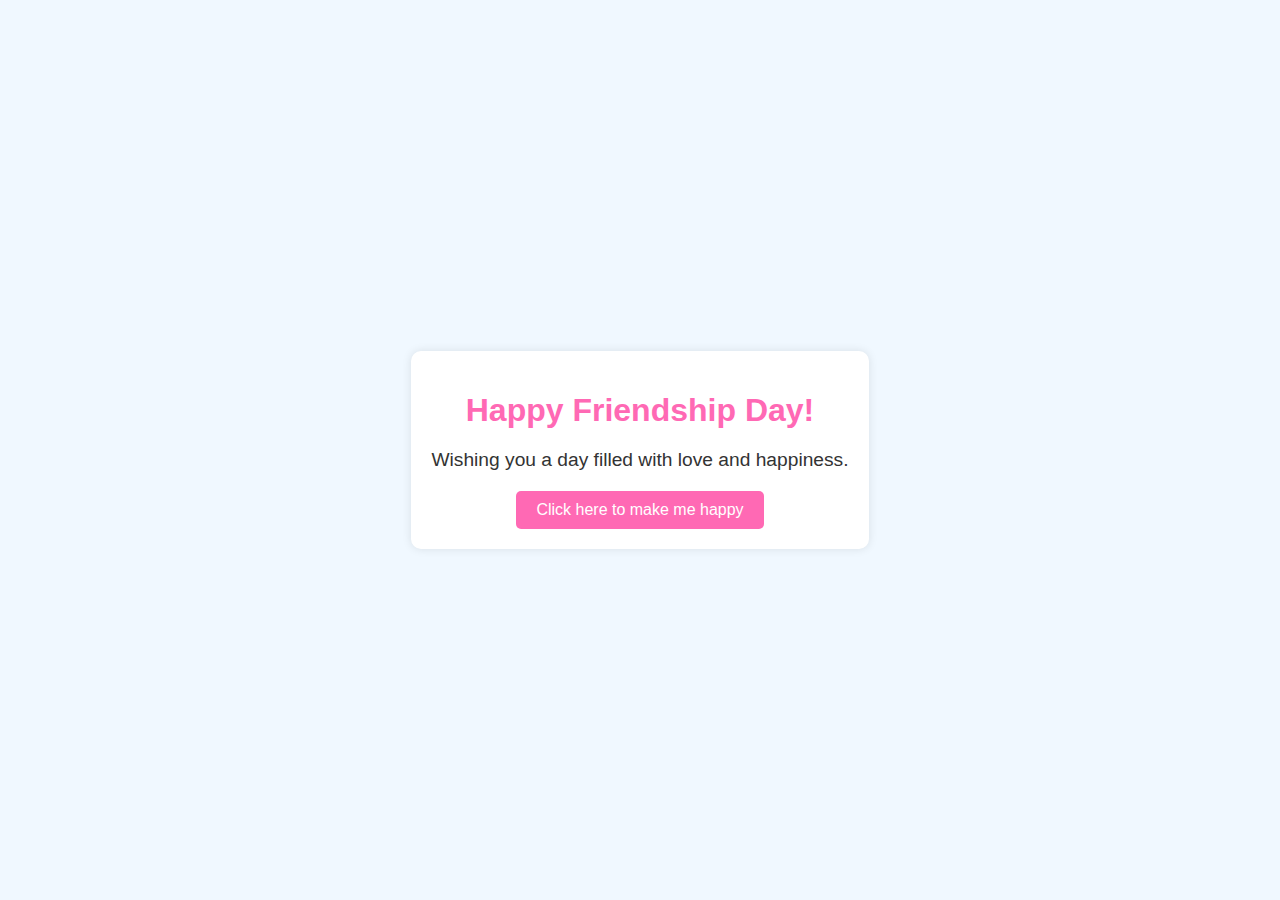
<file: friendship-day-antarip/index.html>
<!DOCTYPE html>
<html lang="en">
<head>
    <meta charset="UTF-8">
    <meta name="viewport" content="width=device-width, initial-scale=1.0">
    <title>Friendship Day Wishes</title>
    <link rel="stylesheet" href="styles.css">
</head>
<body>
    <div class="container">
        <h1>Happy Friendship Day!</h1>
        <p>Wishing you a day filled with love and happiness.</p>
        <button id="happyButton">Click here to make me happy</button>
    </div>
    <script src="script.js"></script>
</body>
</html>
</file>
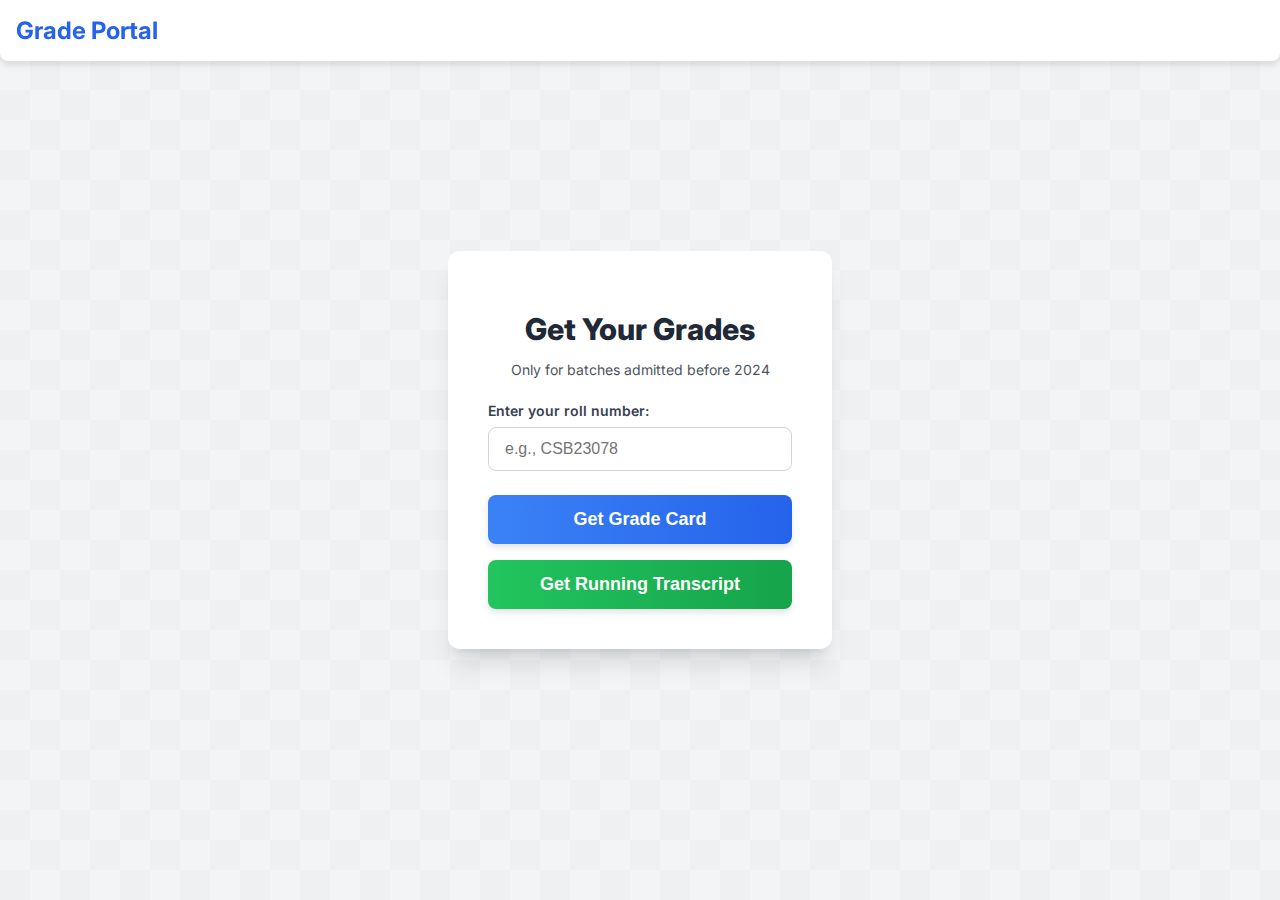
<file: results/index.html>
<!DOCTYPE html>
<html lang="en">
<head>
  <meta charset="UTF-8" />
  <meta name="viewport" content="width=device-width, initial-scale=1.0"/>
  <title>Get Result</title>
  <link href="https://fonts.googleapis.com/css2?family=Inter:wght@300;400;500;600;700&display=swap" rel="stylesheet">
  <style>
    /* Base styles */
    body {
      font-family: 'Inter', sans-serif;
      margin: 0;
      padding: 0;
      background-color: #f3f4f6; /* Equivalent to bg-gray-100 */
      min-height: 100vh;
      display: flex;
      flex-direction: column;
      align-items: center;
      justify-content: center;
      padding: 1rem; /* Equivalent to p-4 */
      position: relative; /* For the pseudo-element background */
      box-sizing: border-box; /* Ensure padding doesn't add to total width/height */
    }

    /* Custom styles for subtle background pattern */
    body::before {
      content: '';
      position: absolute;
      top: 0;
      left: 0;
      right: 0;
      bottom: 0;
      background: linear-gradient(45deg, #e5e7eb 25%, transparent 25%, transparent 75%, #e5e7eb 75%, #e5e7eb),
                  linear-gradient(45deg, #e5e7eb 25%, transparent 25%, transparent 75%, #e5e7eb 75%, #e5e7eb);
      background-size: 60px 60px;
      background-position: 0 0, 30px 30px;
      opacity: 0.3;
      z-index: -1;
    }

    /* Navbar styles */
    .navbar {
      width: 100%;
      background-color: #ffffff;
      box-shadow: 0 4px 6px rgba(0, 0, 0, 0.1);
      border-bottom-left-radius: 0.5rem;
      border-bottom-right-radius: 0.5rem;
      position: fixed;
      top: 0;
      left: 0;
      z-index: 50;
    }

    .navbar-container {
      max-width: 1280px;
      margin-left: auto;
      margin-right: auto;
      padding: 1rem;
      display: flex;
      justify-content: space-between;
      align-items: center;
    }

    .navbar-brand {
      font-size: 1.5rem;
      font-weight: 700;
      color: #2563eb;
    }

    .navbar-links {
      display: none; /* Hidden by default for mobile */
      gap: 1.5rem;
    }

    .navbar-links a {
      color: #374151;
      font-weight: 500;
      transition: color 200ms ease-in-out;
      text-decoration: none;
    }

    .navbar-links a:hover {
      color: #2563eb;
    }

    .mobile-menu-button {
      display: block; /* Shown by default for mobile */
      color: #374151;
      transition: color 200ms ease-in-out;
      background: none;
      border: none;
      cursor: pointer;
      padding: 0;
    }

    .mobile-menu-button:hover {
      color: #2563eb;
    }

    .mobile-menu-button svg {
      width: 1.5rem;
      height: 1.5rem;
    }

    .mobile-menu {
      display: none; /* Hidden by default, will be toggled by JS */
      background-color: #ffffff;
      padding-left: 1rem;
      padding-right: 1rem;
      padding-bottom: 1rem;
      border-bottom-left-radius: 0.5rem;
      border-bottom-right-radius: 0.5rem;
      box-shadow: 0 4px 6px rgba(0, 0, 0, 0.05);
    }

    .mobile-menu.mobile-menu-show {
      display: block; /* Show when this class is active */
    }

    .mobile-menu a {
      display: block;
      padding: 0.5rem 0;
      color: #374151;
      font-weight: 500;
      transition: color 200ms ease-in-out;
      text-decoration: none;
    }

    .mobile-menu a:hover {
      color: #2563eb;
    }

    /* Main Content Card styles */
    .main-card {
      background-color: #ffffff;
      padding: 2rem;
      border-radius: 0.75rem;
      box-shadow: 0 20px 25px -5px rgba(0, 0, 0, 0.1), 0 8px 10px -6px rgba(0, 0, 0, 0.1);
      max-width: 24rem;
      width: 100%;
      margin-top: 6rem; /* Space for fixed navbar on mobile */
      transform: scale(1);
      transition: transform 300ms ease-in-out;
      box-sizing: border-box; /* Ensure padding doesn't add to total width/height */
    }

    .main-card:hover {
      transform: scale(1.02); /* Slightly less aggressive hover for better feel */
    }

    .card-title {
      text-align: center;
      font-size: 1.875rem;
      font-weight: 800;
      color: #1f2937;
      margin-bottom: 0.5rem;
    }

    .card-subtitle {
      text-align: center;
      color: #4b5563;
      margin-bottom: 1.5rem;
      font-size: 0.875rem;
    }

    .input-group {
      margin-bottom: 1.5rem;
    }

    .input-label {
      display: block;
      color: #374151;
      font-size: 0.875rem;
      font-weight: 600;
      margin-bottom: 0.5rem;
    }

    .input-field {
      width: 100%;
      padding: 0.75rem 1rem; /* Increased padding for better touch target */
      border: 1px solid #d1d5db;
      border-radius: 0.5rem;
      font-size: 1rem;
      color: #1f2937;
      outline: none;
      transition: border-color 200ms ease-in-out, box-shadow 200ms ease-in-out;
      box-sizing: border-box; /* Ensure padding doesn't add to total width */
    }

    .input-field:focus {
      border-color: transparent;
      box-shadow: 0 0 0 3px rgba(59, 130, 246, 0.5); /* Increased ring size */
    }

    .error-message {
      color: #ef4444;
      font-size: 0.75rem;
      margin-top: 0.25rem;
      display: none; /* Hidden by default */
    }

    .input-field.error {
      border-color: #ef4444; /* Highlight input border with red */
    }

    .button-group {
      display: flex;
      flex-direction: column;
      gap: 1rem;
    }

    .button {
      width: 100%;
      padding: 0.875rem 1.5rem; /* Slightly larger buttons */
      border-radius: 0.5rem;
      color: #ffffff;
      font-weight: 600;
      font-size: 1.125rem;
      border: none;
      cursor: pointer;
      box-shadow: 0 4px 6px rgba(0, 0, 0, 0.1);
      transform: translateY(0);
      transition: transform 300ms ease-in-out, box-shadow 300ms ease-in-out, background-color 300ms ease-in-out;
      outline: none;
    }

    .button:hover {
      box-shadow: 0 10px 15px -3px rgba(0, 0, 0, 0.1), 0 4px 6px -2px rgba(0, 0, 0, 0.05);
      transform: translateY(-0.125rem); /* Slightly less aggressive lift */
    }

    .button:focus {
      box-shadow: 0 0 0 3px rgba(59, 130, 246, 0.5);
    }

    .button.blue {
      background-image: linear-gradient(to right, #3b82f6, #2563eb);
    }

    .button.blue:hover {
      background-image: linear-gradient(to right, #2563eb, #1d4ed8);
    }

    .button.green {
      background-image: linear-gradient(to right, #22c55e, #16a34a);
    }

    .button.green:hover {
      background-image: linear-gradient(to right, #16a34a, #15803d);
    }

    /* Custom Alert Modal styles */
    .custom-alert-modal {
      position: fixed;
      inset: 0;
      background-color: rgba(17, 24, 39, 0.5);
      display: flex;
      align-items: center;
      justify-content: center;
      z-index: 100; /* Higher z-index for modal */
      opacity: 0;
      visibility: hidden;
      transition: opacity 0.3s ease, visibility 0.3s ease;
    }

    .custom-alert-modal.show {
      opacity: 1;
      visibility: visible;
    }

    .custom-alert-content {
      background-color: #ffffff;
      padding: 1.5rem;
      border-radius: 0.5rem;
      box-shadow: 0 20px 25px -5px rgba(0, 0, 0, 0.1), 0 8px 10px -6px rgba(0, 0, 0, 0.1);
      max-width: 24rem;
      width: 90%; /* Make it slightly narrower on small screens */
      transform: scale(0.95);
      opacity: 0;
      transition: transform 0.3s ease, opacity 0.3s ease;
      box-sizing: border-box;
    }

    .custom-alert-modal.show .custom-alert-content {
      transform: scale(1);
      opacity: 1;
    }

    .alert-title {
      font-size: 1.125rem;
      font-weight: 700;
      color: #1f2937;
      margin-bottom: 1rem;
    }

    .alert-message-text {
      color: #374151;
      margin-bottom: 1.5rem;
    }

    .alert-button {
      width: 100%;
      padding: 0.625rem 1rem; /* Slightly larger padding for alert button */
      background-color: #2563eb;
      color: #ffffff;
      border-radius: 0.375rem;
      border: none;
      cursor: pointer;
      transition: background-color 200ms ease-in-out;
    }

    .alert-button:hover {
      background-color: #1d4ed8;
    }

    /* Responsive adjustments */
    @media (min-width: 768px) { /* Equivalent to md breakpoint */
      .navbar-links {
        display: flex; /* Show for desktop */
      }
      .mobile-menu-button {
        display: none; /* Hide for desktop */
      }
      .mobile-menu {
        display: none; /* Ensure hidden on desktop */
      }
      .main-card {
        margin-top: 0; /* Remove top margin on desktop as navbar is not pushing content */
        padding: 2.5rem; /* Equivalent to md:p-10 */
      }
    }
  </style>
</head>
<body>

  <!-- Navbar -->
  <nav class="navbar">
    <div class="navbar-container">
      <div class="navbar-brand">
        Grade Portal
      </div>
    </div>
  </nav>

  <!-- Main Content Card -->
  <div class="main-card">
    <h1 class="card-title">Get Your Grades</h1>
    <p class="card-subtitle">Only for batches admitted before 2024</p>
    
    <div class="input-group">
      <label for="roll" class="input-label">Enter your roll number:</label>
      <input 
        type="text" 
        id="roll" 
        name="roll" 
        required 
        class="input-field"
        placeholder="e.g., CSB23078"
      >
      <p id="error-message" class="error-message">Please enter your roll number.</p>
    </div>

    <div class="button-group">
      <button 
        onclick="fetchPDF('grade')" 
        class="button blue"
      >
        Get Grade Card
      </button>
      <button 
        onclick="fetchPDF('transcript')" 
        class="button green"
      >
        Get Running Transcript
      </button>
    </div>
  </div>

  <!-- Custom Alert Modal -->
  <div id="custom-alert-modal" class="custom-alert-modal">
    <div class="custom-alert-content" id="custom-alert-content">
      <h3 class="alert-title">Input Required</h3>
      <p id="alert-message-text" class="alert-message-text">Please enter your roll number.</p>
      <button onclick="closeCustomAlert()" class="alert-button">OK</button>
    </div>
  </div>

  <script>
    // Navbar mobile menu toggle
    document.getElementById('mobile-menu-button').addEventListener('click', function() {
      const mobileMenu = document.getElementById('mobile-menu');
      mobileMenu.classList.toggle('mobile-menu-show');
    });

    // Function to show custom alert modal
    function showCustomAlert(message) {
      const modal = document.getElementById('custom-alert-modal');
      const content = document.getElementById('custom-alert-content');
      const messageText = document.getElementById('alert-message-text');
      
      messageText.textContent = message;
      modal.classList.add('show');
    }

    // Function to close custom alert modal
    function closeCustomAlert() {
      const modal = document.getElementById('custom-alert-modal');
      modal.classList.remove('show');
    }

    function fetchPDF(type) {
      const rollInput = document.getElementById('roll');
      const roll = rollInput.value.trim();
      const errorMessage = document.getElementById('error-message');

      if (!roll) {
        errorMessage.style.display = 'block'; // Show error message
        rollInput.classList.add('error'); // Add error class for red border
        showCustomAlert("Please enter your roll number.");
        return;
      } else {
        errorMessage.style.display = 'none'; // Hide error message
        rollInput.classList.remove('error'); // Remove error class
      }

      let url = 'viewer.html?roll=' + encodeURIComponent(roll) + '&type=' + type;
      window.location.href = url;
    }
  </script>
</body>
</html>
</file>
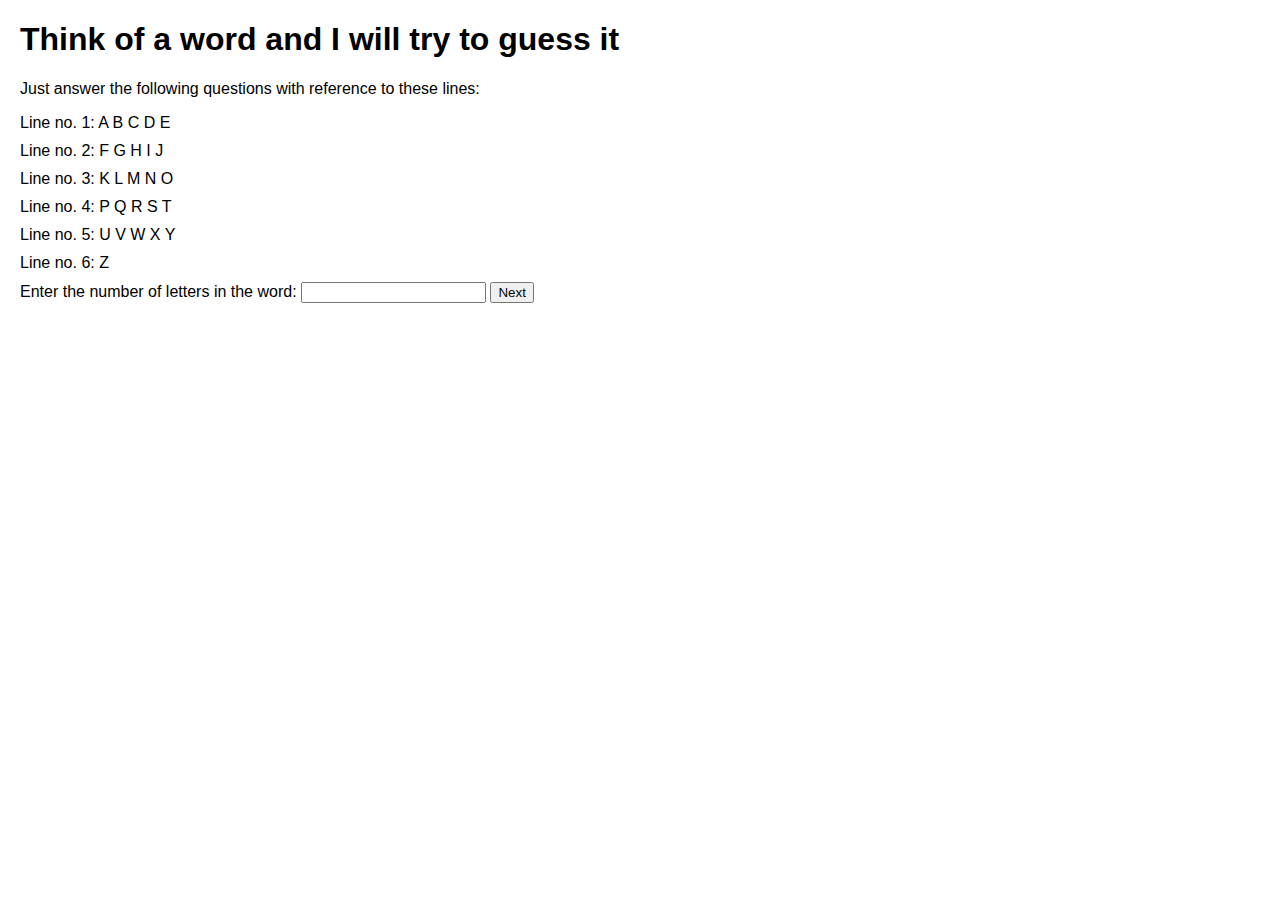
<file: wordFinder/index.html>
<!DOCTYPE html>
<html lang="en">
<head>
    <meta charset="UTF-8">
    <meta name="viewport" content="width=device-width, initial-scale=1.0">
    <title>Word Guessing Game</title>
    <style>
        body {
            font-family: Arial, sans-serif;
            margin: 20px;
        }
        .line {
            margin: 10px 0;
        }
        .hidden {
            display: none;
        }
        .selected-line {
            margin: 10px 0;
        }
    </style>
</head>
<body>
    <h1>Think of a word and I will try to guess it</h1>
    <p>Just answer the following questions with reference to these lines:</p>
    <div id="lines">
        <div class="line" id="line1">Line no. 1: A B C D E</div>
        <div class="line" id="line2">Line no. 2: F G H I J</div>
        <div class="line" id="line3">Line no. 3: K L M N O</div>
        <div class="line" id="line4">Line no. 4: P Q R S T</div>
        <div class="line" id="line5">Line no. 5: U V W X Y</div>
        <div class="line" id="line6">Line no. 6: Z</div>
    </div>

    <form id="wordForm">
        <label for="wordLength">Enter the number of letters in the word: </label>
        <input type="number" id="wordLength" name="wordLength" min="1" required>
        <button type="button" onclick="nextStep()">Next</button>
    </form>

    <form id="lineForm" class="hidden">
        <div id="lineInputs"></div>
        <button type="button" onclick="showSelectedLines()">Next</button>
    </form>

    <form id="letterForm" class="hidden">
        <div id="letterInputs"></div>
        <button type="button" onclick="revealWord()">Reveal Word</button>
    </form>

    <h2 id="result" class="hidden">The word is: <span id="guessedWord"></span></h2>

    <script src="script.js"></script>
</body>
</html>
</file>
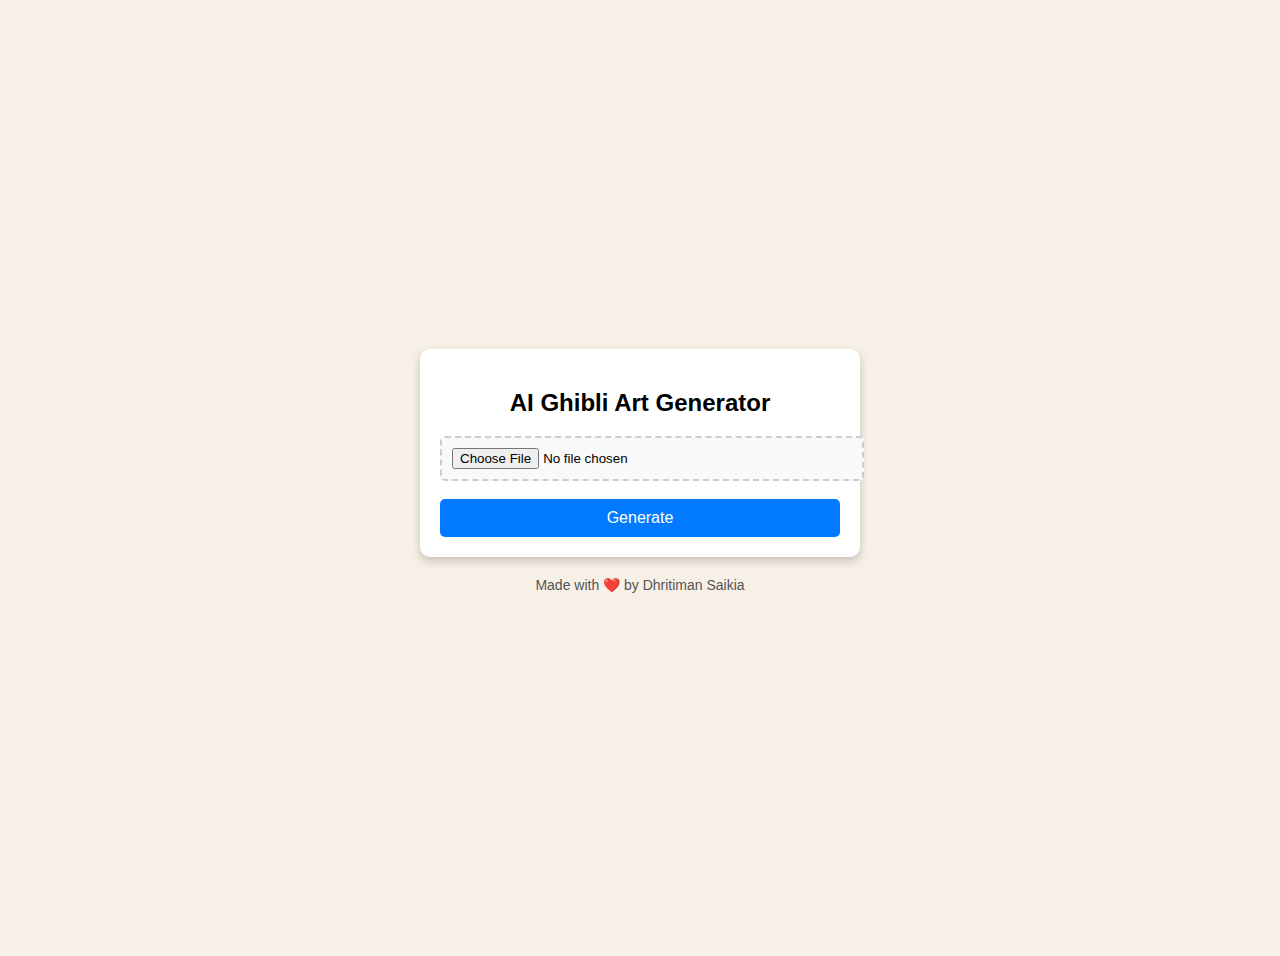
<file: ai_powered_ghibili_art_generator.html>
<!DOCTYPE html>
<html lang="en">
<head>
    <meta charset="UTF-8">
    <meta name="viewport" content="width=device-width, initial-scale=1.0">
    <title>AI Ghibli Art Generator</title>
    <style>
        body {
            font-family: Arial, sans-serif;
            display: flex;
            flex-direction: column;
            justify-content: center;
            align-items: center;
            height: 100vh;
            background-color: #f7f0e7;
            text-align: center;
            padding: 20px;
        }
        .container {
            background: white;
            padding: 20px;
            border-radius: 10px;
            box-shadow: 0 4px 10px rgba(0, 0, 0, 0.2);
            max-width: 400px;
            width: 100%;
        }
        .hidden {
            display: none;
        }
        .loading {
            font-size: 18px;
            font-weight: bold;
        }
        #result {
            font-size: 24px;
            font-weight: bold;
            color: red;
        }
        input[type="file"] {
            padding: 10px;
            border: 2px dashed #ccc;
            border-radius: 5px;
            display: block;
            width: 100%;
            cursor: pointer;
            background: #f9f9f9;
        }
        button {
            padding: 10px 20px;
            background-color: #007bff;
            color: white;
            border: none;
            border-radius: 5px;
            cursor: pointer;
            font-size: 16px;
            transition: background 0.3s;
            width: 100%;
        }
        button:hover {
            background-color: #0056b3;
        }
        .progress-container {
            width: 100%;
            background-color: #ddd;
            border-radius: 5px;
            margin-top: 10px;
            display: none;
        }
        .progress-bar {
            height: 10px;
            width: 0;
            background-color: #007bff;
            border-radius: 5px;
            transition: width 0.1s;
        }
        .footer {
            margin-top: 20px;
            font-size: 14px;
            color: #555;
        }
        @media (max-width: 480px) {
            .container {
                padding: 15px;
            }
            button {
                font-size: 14px;
            }
        }
    </style>
</head>
<body>
    <div class="container">
        <h2>AI Ghibli Art Generator</h2>
        <input type="file" id="imageInput" accept="image/*"><br>
        <button onclick="startGeneration()">Generate</button>
        <div class="progress-container" id="progressContainer">
            <div class="progress-bar" id="progressBar"></div>
        </div>
        <p id="loading" class="hidden loading">Generating... Please wait</p>
        <p id="result" class="hidden">April Fool! 😝</p>
    </div>
    <p class="footer">Made with ❤️ by Dhritiman Saikia</p>
    <script>
        function startGeneration() {
            const imageInput = document.getElementById('imageInput');
            const loadingText = document.getElementById('loading');
            const resultText = document.getElementById('result');
            const progressBar = document.getElementById('progressBar');
            const progressContainer = document.getElementById('progressContainer');
            
            if (imageInput.files.length === 0) {
                alert("Please upload an image first!");
                return;
            }
            
            loadingText.classList.remove('hidden');
            resultText.classList.add('hidden');
            progressContainer.style.display = 'block';
            progressBar.style.width = '0%';
            
            let progress = 0;
            const interval = setInterval(() => {
                progress += 10;
                progressBar.style.width = progress + '%';
                
                if (progress >= 100) {
                    clearInterval(interval);
                    setTimeout(() => {
                        loadingText.classList.add('hidden');
                        resultText.classList.remove('hidden');
                        progressContainer.style.display = 'none';
                    }, 500);
                }
            }, 500);
        }
    </script>
</body>
</html>
</file>
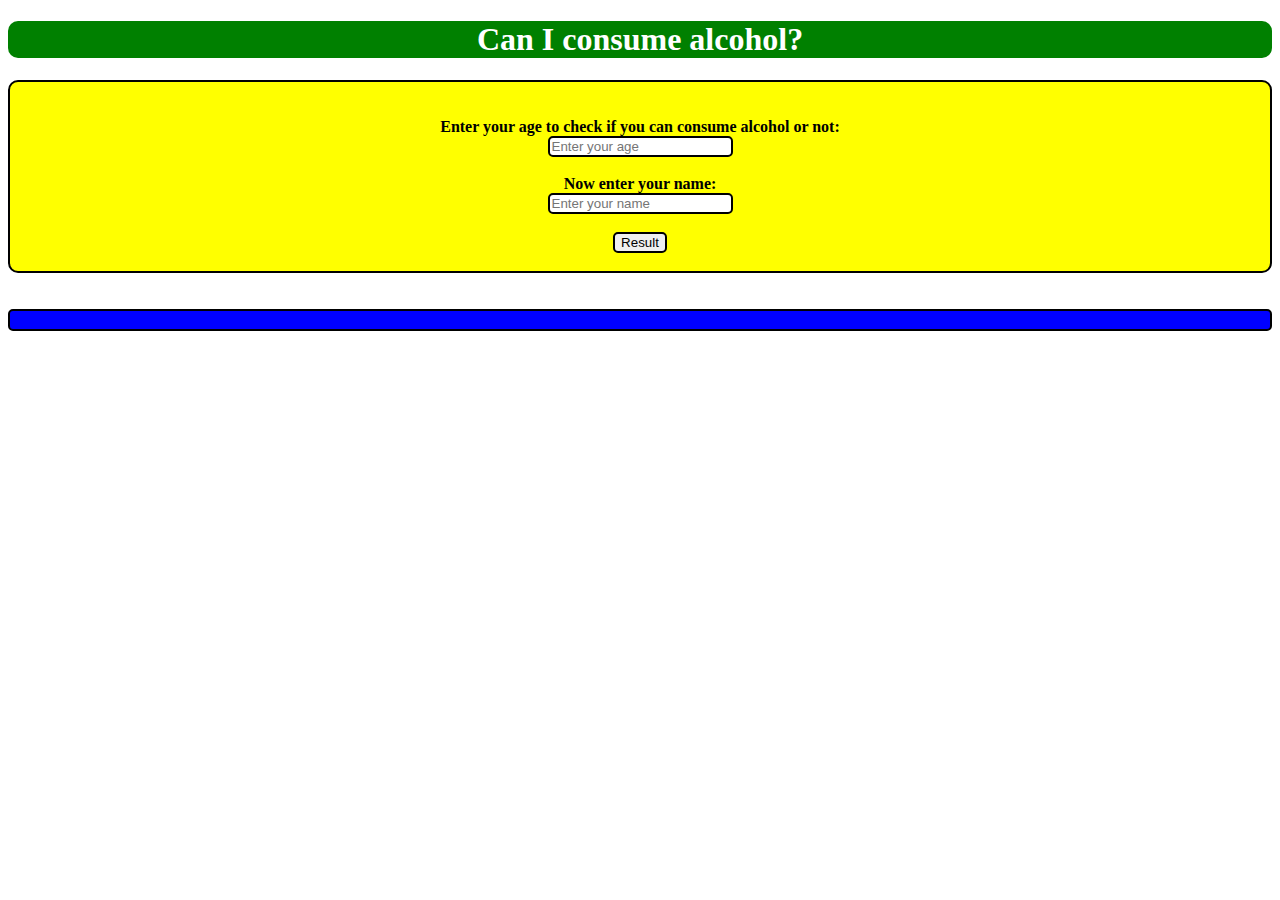
<file: Alcohol.html>
<!DOCTYPE html>
<html lang="en">
<head>
  <meta charset="UTF-8">
  <meta name="viewport" content="width=device-width, initial-scale=1.0">
  <meta name="description" content="">
  <title>Document</title>
  <style>
  h1{
      background-color: green;
      color: white;
      border-radius: 10px;
  }
  #paad{
       background-color: Yellow;
       border-radius: 10px;
       border: 2px solid black;
  }
  input{
    border-radius: 5px;
       border: 2px solid black;  
  }
  #puk{
      border-radius: 5px;
       border: 2px solid black;  
       background-color: blue;
       color: white;
  }
  </style>
  <script lang="JavaScript">
  function aa(){
  var a = Number(document.getElementById('pss').value);
  var b = 
  document.getElementById('pst').value;
  alert("Kihor mod khua dhanda haa?")
  }
  </script>
</head>
<body><center>
<h1> Can I consume alcohol?</h1>
<div id="paad">
<br><br>
<b>Enter your age to check if you can consume alcohol or not:</b><br>
  <input id="pss" type="text-area" placeholder="Enter your age"><br><br>
  <b>Now enter your name:</b><br>
  <input id="pst" type="text-area" placeholder="Enter your name"><br><br>
  <input type="submit" value="Result" onclick="aa()"><br><br></div><br><br><div id="puk"><br><b>
  <span id="ts"></span>
  <span id="tt"></span>
  <span id="tt2"></span>
  <span id="tt3"></span>
  </b>
  </center>
  </div>
</body>
</html>
</file>
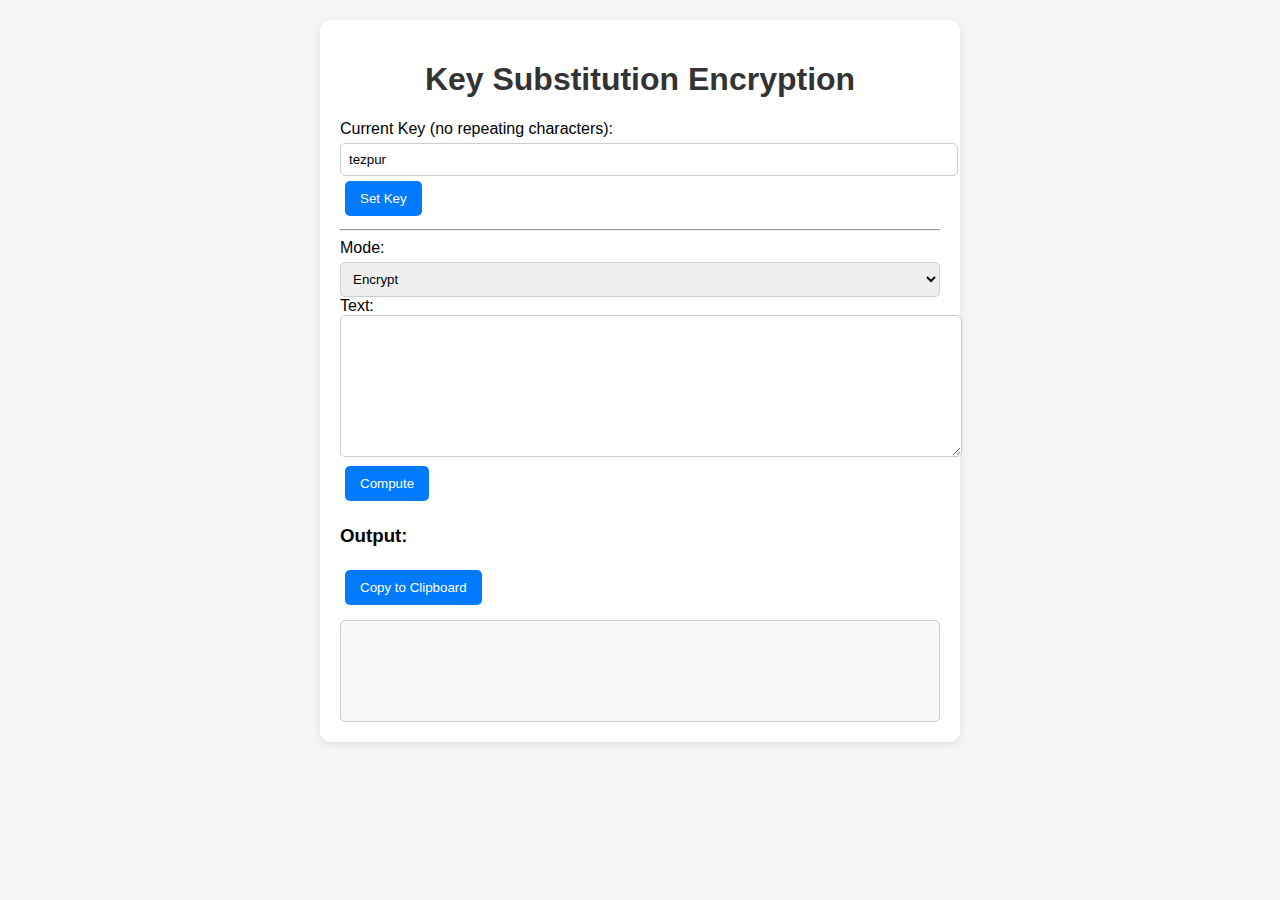
<file: caeser_substitution.html>
<!DOCTYPE html>
<html lang="en">
<head>
<meta charset="UTF-8">
<meta name="viewport" content="width=device-width, initial-scale=1.0">
<title>Key Substitution Encryption</title>
<style>
    body {
        font-family: Arial, sans-serif;
        margin: 0; padding: 0;
        background: #f4f6f8;
        display: flex; flex-direction: column;
        align-items: center;
    }
    .container {
        width: 90%; max-width: 600px;
        background: #fff;
        margin-top: 20px; padding: 20px;
        border-radius: 10px;
        box-shadow: 0 2px 8px rgba(0,0,0,0.1);
    }
    h1 { text-align: center; color: #333; }
    textarea {
        width: 100%; min-height: 120px;
        padding: 10px; border-radius: 5px;
        border: 1px solid #ccc;
        resize: vertical;
        font-size: 14px;
    }
    button {
        background: #007BFF; color: white;
        padding: 10px 15px; border: none;
        border-radius: 5px; cursor: pointer;
        margin: 5px;
    }
    button:hover { background: #0056b3; }
    select, input {
        padding: 8px;
        border: 1px solid #ccc;
        border-radius: 5px;
        width: 100%;
        margin-top: 5px;
    }
    .output {
        background: #f9f9f9;
        border: 1px solid #ccc;
        padding: 10px;
        border-radius: 5px;
        min-height: 80px;
        white-space: pre-wrap;
        margin-top: 10px;
    }
</style>
</head>
<body>

<div class="container">
    <h1>Key Substitution Encryption</h1>
    <div>
        <label>Current Key (no repeating characters):</label>
        <input type="text" id="keyInput" placeholder="Enter key (no repeated characters)">
        <button onclick="setKey()">Set Key</button>
    </div>
    <hr>
    <div>
        <label>Mode:</label>
        <select id="mode">
            <option value="encrypt">Encrypt</option>
            <option value="decrypt">Decrypt</option>
        </select>
    </div>
    <div>
        <label>Text:</label>
        <textarea id="textInput"></textarea>
    </div>
    <button onclick="processText()">Compute</button>
    <h3>Output:</h3>
    <button onclick="copyOutput()">Copy to Clipboard</button>
    <div class="output" id="output"></div>
</div>

<script>
// ================= KEY STORAGE =================
function setKey() {
    const key = document.getElementById("keyInput").value.trim();
    if (!key) {
        alert("Key cannot be empty!");
        return;
    }
    if (/(.).*\1/.test(key)) {
        alert("Key must not have repeated characters!");
        return;
    }
    localStorage.setItem("cipherKey", key);
    alert("Key set successfully!");
}

function getKey() {
    return localStorage.getItem("cipherKey") || "";
}

(function checkKeyOnLoad() {
    let key = getKey();
    if (!key) {
        localStorage.setItem("cipherKey", "tezpur");
    }
    document.getElementById("keyInput").value = getKey();
})();

// ================= LOGIC HELPERS =================
function caesarEncrypt(text, shift = 3) {
    return text.split("").map(ch => String.fromCharCode(ch.charCodeAt(0) + shift)).join("");
}
function caesarDecrypt(text, shift = 3) {
    return text.split("").map(ch => String.fromCharCode(ch.charCodeAt(0) - shift)).join("");
}

function sortArray(key) {
    return [...key]
        .map((char, idx) => ({char, idx}))
        .sort((a, b) => a.char.localeCompare(b.char))
        .map(obj => obj.idx);
}
function inverseOrder(order) {
    let inv = new Array(order.length);
    order.forEach((pos, i) => inv[pos] = i);
    return inv;
}

// ================= ENCRYPT / DECRYPT =================
function encryption(message, key) {
    message = caesarEncrypt(message);
    const keyLength = key.length;
    const rows = Math.ceil(message.length / keyLength);
    let grid = Array.from({length: rows}, () => Array(keyLength).fill(" "));

    for (let i = 0; i < message.length; i++) {
        grid[Math.floor(i / keyLength)][i % keyLength] = message[i];
    }

    let cipher = "";
    const sortedIdx = sortArray(key);
    for (let col of sortedIdx) {
        for (let r = 0; r < rows; r++) {
            cipher += grid[r][col];
        }
    }
    return cipher;
}

function decryption(cipher, key) {
    const keyLength = key.length;
    const rows = Math.ceil(cipher.length / keyLength);
    let grid = Array.from({length: rows}, () => Array(keyLength).fill(" "));

    const sortedIdx = sortArray(key);

    let pos = 0;
    for (let col of sortedIdx) {
        for (let r = 0; r < rows; r++) {
            if (pos < cipher.length) {
                grid[r][col] = cipher[pos++];
            }
        }
    }

    let shiftedMessage = grid.flat().join("").trimEnd();
    return caesarDecrypt(shiftedMessage);
}

// ================= MAIN PROCESS =================
function processText() {
    const mode = document.getElementById("mode").value;
    const text = document.getElementById("textInput").value;
    const key = getKey();
    if (!key) {
        alert("Please set a valid key first!");
        return;
    }

    let result = "";
    if (mode === "encrypt") {
        result = encryption(text, key);
    } else {
        result = decryption(text, key);
    }
    window.location.href = "#output"
    document.getElementById("output").textContent = result;
}

// ================= COPY TO CLIPBOARD =================
function copyOutput() {
    const outputText = document.getElementById("output").textContent;
    if (!outputText.trim()) {
        alert("No output to copy!");
        return;
    }
    navigator.clipboard.writeText(outputText).then(() => {
        alert("Copied to clipboard!");
    }).catch(() => {
        alert("Failed to copy!");
    });
}
</script>

</body>
</html>
</file>
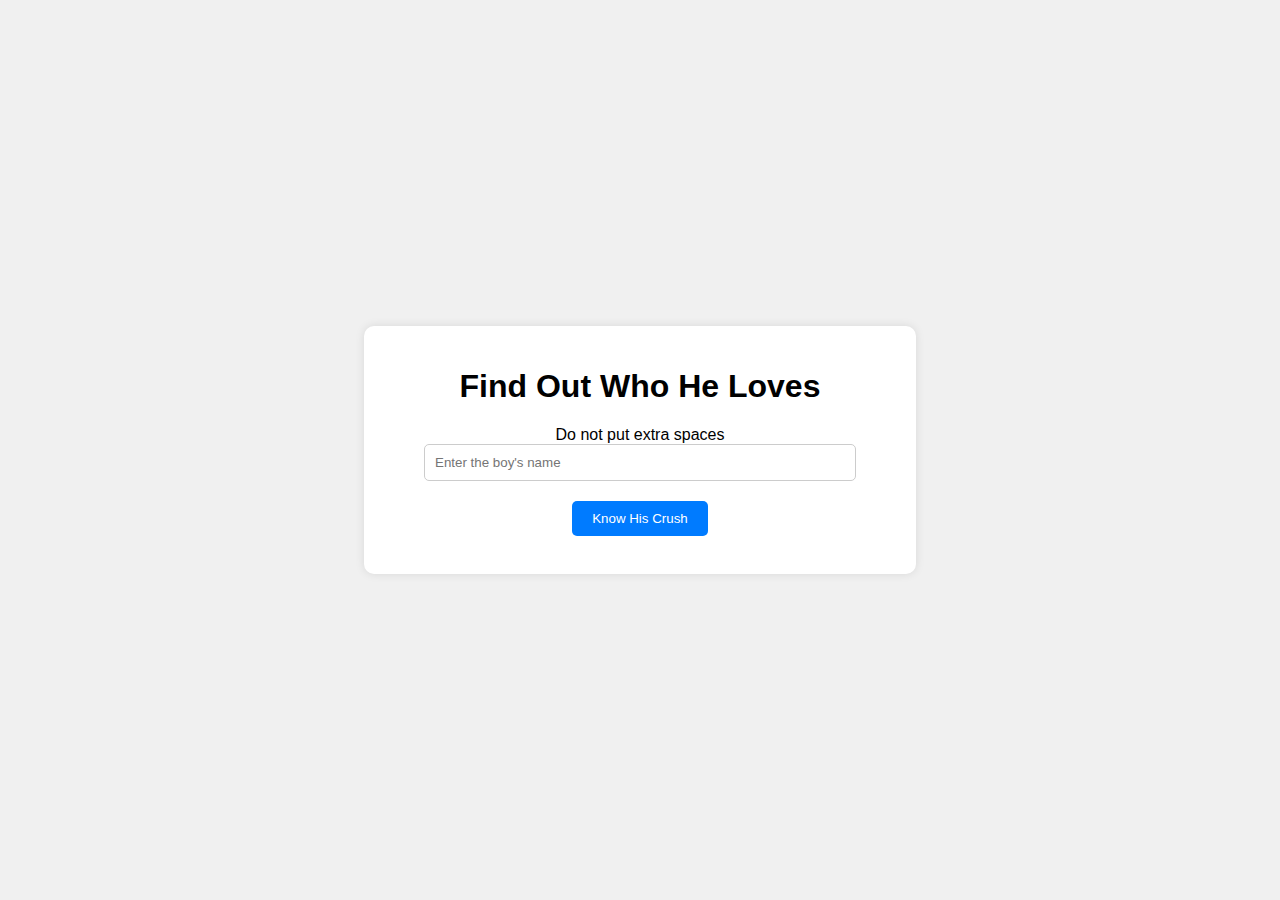
<file: crushcheck.html>
<!DOCTYPE html>
<html lang="en">
<head>
    <meta charset="UTF-8">
    <meta name="viewport" content="width=device-width, initial-scale=1.0">
    <title>Know His Crush</title>
    <style>
    body {
    font-family: Arial, sans-serif;
    display: flex;
    justify-content: center;
    align-items: center;
    height: 100vh;
    background-color: #f0f0f0;
    margin: 0;
}

.container {
    text-align: center;
    background-color: #fff;
    padding: 20px;
    border-radius: 10px;
    box-shadow: 0 0 10px rgba(0, 0, 0, 0.1);
}

input {
    padding: 10px;
    width: 80%;
    margin-bottom: 20px;
    border: 1px solid #ccc;
    border-radius: 5px;
}

button {
    padding: 10px 20px;
    background-color: #007bff;
    color: #fff;
    border: none;
    border-radius: 5px;
    cursor: pointer;
}

button:hover {
    background-color: #0056b3;
}

p {
    font-size: 18px;
    color: #333;
}

    </style>
</head>
<body>
    <div class="container">
        <h1>Find Out Who He Loves</h1>
        Do not put extra spaces 
        <input type="text" id="boyName" placeholder="Enter the boy's name">
        <button onclick="showCrush()">Know His Crush</button>
        <p id="result"></p>
    </div>
    <script>
    function showCrush() {
    const boyName = document.getElementById('boyName').value;
    const result = document.getElementById('result');
    const randomNames = ['Aarohi', 'Ananya', 'Diya', 'Isha', 'Kavya', 'Meera', 'Nisha', 'Priya', 'Riya', 'Simran', 'Ritika'];

    if ((boyName.trim()).toLowerCase() === 'dhritiman') {
        result.textContent = "It's only you Gayatri";
    } else {
        const randomIndex = Math.floor(Math.random() * randomNames.length);
        result.textContent = `${boyName} loves ${randomNames[randomIndex]}`;
    }
}

    </script>
</body>
</html>
</file>
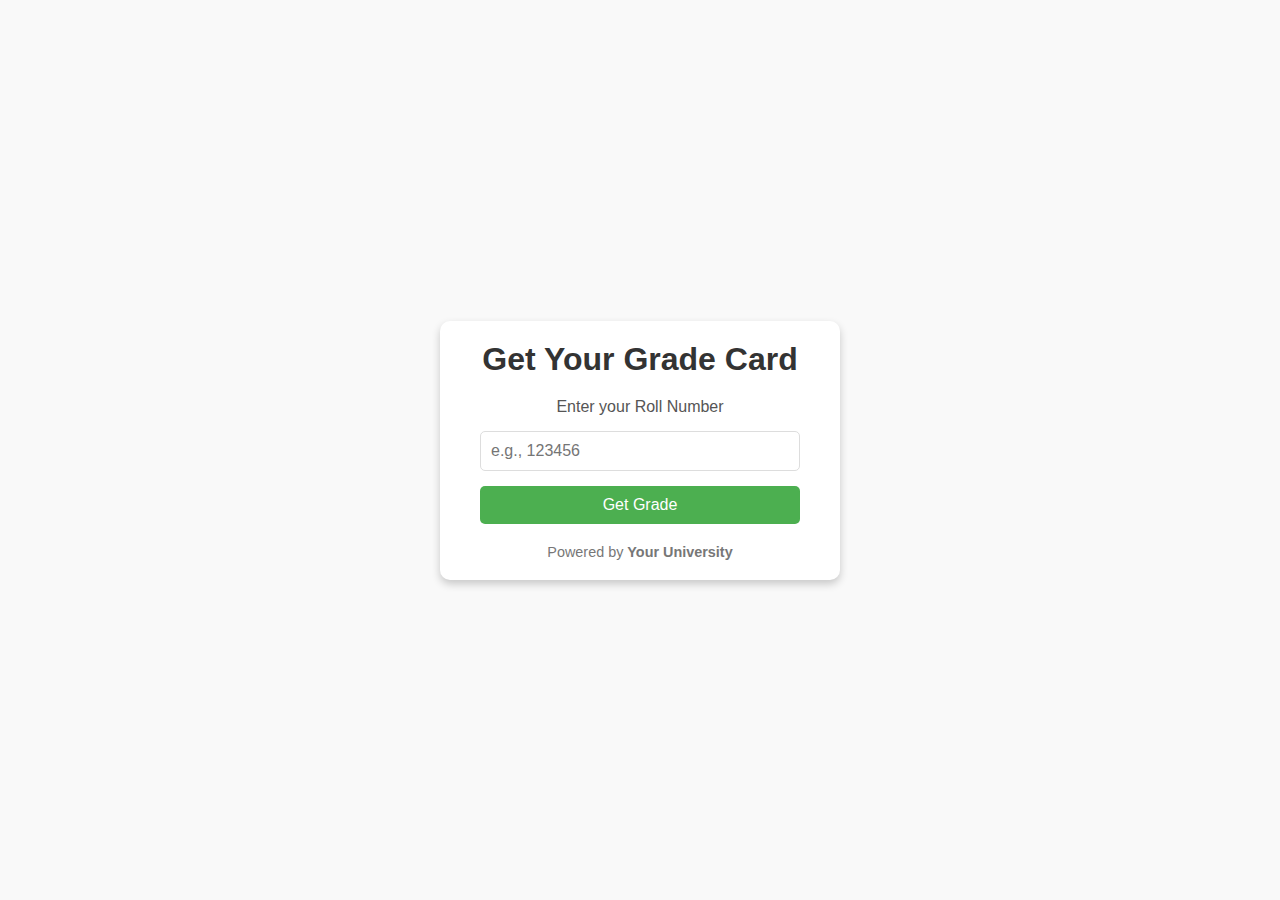
<file: grade-cards.html>
<!DOCTYPE html>
<html lang="en">
<head>
  <meta charset="UTF-8">
  <meta name="viewport" content="width=device-width, initial-scale=1.0">
  <title>Get Grade Cards</title>
  <style>
    * {
      margin: 0;
      padding: 0;
      box-sizing: border-box;
      font-family: Arial, sans-serif;
    }

    body {
      background-color: #f9f9f9;
      display: flex;
      justify-content: center;
      align-items: center;
      min-height: 100vh;
      padding: 20px;
    }

    .container {
      text-align: center;
      background-color: #ffffff;
      padding: 20px 40px;
      border-radius: 10px;
      box-shadow: 0 4px 8px rgba(0, 0, 0, 0.2);
      width: 100%;
      max-width: 400px;
    }

    h1 {
      font-size: 2rem;
      margin-bottom: 20px;
      color: #333;
    }

    form {
      display: flex;
      flex-direction: column;
      gap: 15px;
    }

    label {
      font-size: 1rem;
      color: #555;
    }

    input {
      padding: 10px;
      border: 1px solid #ddd;
      border-radius: 5px;
      font-size: 1rem;
    }

    input:focus {
      outline: none;
      border-color: #4caf50;
      box-shadow: 0 0 5px rgba(76, 175, 80, 0.4);
    }

    button {
      padding: 10px 15px;
      background-color: #4caf50;
      color: #ffffff;
      border: none;
      border-radius: 5px;
      font-size: 1rem;
      cursor: pointer;
      transition: background-color 0.3s ease;
    }

    button:hover {
      background-color: #45a049;
    }

    .footer {
      margin-top: 20px;
      font-size: 0.9rem;
      color: #777;
    }

    @media (max-width: 768px) {
      h1 {
        font-size: 1.8rem;
      }

      .container {
        padding: 20px 20px;
      }

      button {
        font-size: 0.9rem;
      }
    }

    @media (max-width: 480px) {
      h1 {
        font-size: 1.5rem;
      }

      label {
        font-size: 0.9rem;
      }

      input {
        font-size: 0.9rem;
        padding: 8px;
      }

      button {
        font-size: 0.8rem;
        padding: 8px 10px;
      }
    }
  </style>
</head>
<body>
  <div class="container">
    <h1>Get Your Grade Card</h1>
    <form>
      <label for="roll">Enter your Roll Number</label>
      <input type="text" name="roll" id="roll" placeholder="e.g., 123456" required>
      <button id="btn" type="submit">Get Grade</button>
    </form>
    <div class="footer">Powered by <strong>Your University</strong></div>
  </div>
  <script>
    let btn = document.getElementById('btn');
    btn.addEventListener('click', (e) => {
      e.preventDefault();
      let roll = (document.getElementById('roll').value).trim();
      let url = `http://agnee.tezu.ernet.in:8019/phpcrudajax/student/temFiles/${roll}.pdf`;
      window.location.href = url;
    });
  </script>
</body>
</html>
</file>
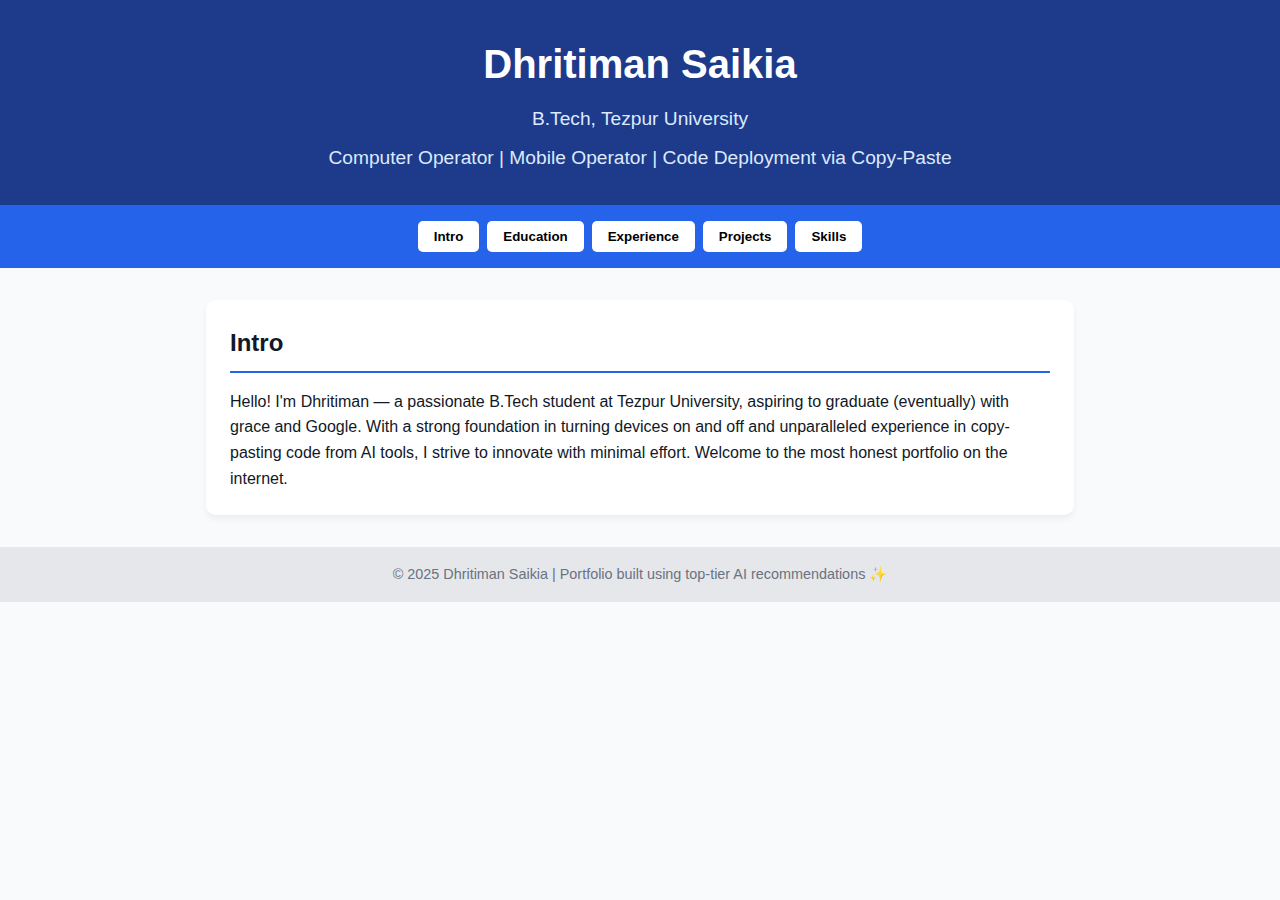
<file: portfolioparody.html>
<!DOCTYPE html>
<html lang="en">
<head>
  <meta charset="UTF-8" />
  <meta name="viewport" content="width=device-width, initial-scale=1" />
  <title>Dhritiman Saikia - Portfolio</title>
  <style>
    :root {
      --primary: #1e3a8a;
      --accent: #2563eb;
      --bg: #f9fafb;
      --card: #ffffff;
      --text: #111827;
      --muted: #6b7280;
    }

    * {
      box-sizing: border-box;
      margin: 0;
      padding: 0;
    }

    body {
      font-family: 'Segoe UI', Tahoma, Geneva, Verdana, sans-serif;
      background-color: var(--bg);
      color: var(--text);
      line-height: 1.6;
    }

    header {
      background-color: var(--primary);
      color: white;
      padding: 2rem;
      text-align: center;
    }

    header h1 {
      font-size: 2.5rem;
    }

    header p {
      margin-top: 0.5rem;
      font-size: 1.2rem;
      color: #dbeafe;
    }

    nav {
      display: flex;
      flex-wrap: wrap;
      justify-content: center;
      background-color: var(--accent);
      padding: 0.75rem;
    }

    nav button {
      background: white;
      border: none;
      padding: 0.5rem 1rem;
      margin: 0.25rem;
      border-radius: 5px;
      font-weight: bold;
      cursor: pointer;
      transition: background 0.3s;
    }

    nav button:hover {
      background-color: #e0e7ff;
    }

    section {
      max-width: 900px;
      margin: 2rem auto;
      padding: 0 1rem;
    }

    .card {
      background: var(--card);
      padding: 1.5rem;
      border-radius: 10px;
      box-shadow: 0 4px 6px rgba(0, 0, 0, 0.05);
      margin-bottom: 2rem;
    }

    .card h2 {
      margin-bottom: 1rem;
      border-bottom: 2px solid var(--accent);
      padding-bottom: 0.5rem;
    }

    ul {
      list-style-type: disc;
      padding-left: 1.5rem;
    }

    footer {
      text-align: center;
      padding: 1rem;
      background: #e5e7eb;
      color: var(--muted);
      font-size: 0.9rem;
    }

    @media (max-width: 600px) {
      header h1 {
        font-size: 1.8rem;
      }
    }
  </style>
</head>
<body>

<header>
  <h1>Dhritiman Saikia</h1>
  <p>B.Tech, Tezpur University</p>
  <p>Computer Operator | Mobile Operator | Code Deployment via Copy-Paste</p>
</header>

<nav>
  <button onclick="showSection('intro')">Intro</button>
  <button onclick="showSection('education')">Education</button>
  <button onclick="showSection('experience')">Experience</button>
  <button onclick="showSection('projects')">Projects</button>
  <button onclick="showSection('skills')">Skills</button>
</nav>

<section id="content">
  <div class="card" id="intro">
    <h2>Intro</h2>
    <p>Hello! I'm Dhritiman — a passionate B.Tech student at Tezpur University, aspiring to graduate (eventually) with grace and Google. With a strong foundation in turning devices on and off and unparalleled experience in copy-pasting code from AI tools, I strive to innovate with minimal effort. Welcome to the most honest portfolio on the internet.</p>
  </div>

  <div class="card" id="education" style="display:none;">
    <h2>Education</h2>
    <ul>
      <li><strong>Tezpur University</strong><br>CGPA: It's humiliating<br>Pass Year: If God wants, then 2027</li>
      <li><strong>AHSEC</strong><br>Percentage: Still humiliating<br>Pass Year: 2022</li>
      <li><strong>SEBA</strong><br>Percentage: Aha! 81% (finally proud)<br>Pass Year: 2020</li>
    </ul>
  </div>

  <div class="card" id="experience" style="display:none;">
    <h2>Experience</h2>
    <ul>
      <li><strong>Intern – A Big Oil Company (Name Confidential) (2024)</strong><br>Role: Went to office, sat in AC, visited the coffee room for strategic gossips, had coffee, bonded with other interns, then returned to PG room for recovery from the hard day’s work. Truly corporate-ready.</li>
      <li><strong>IT Disaster Intern – Computer Lab (20xx)</strong><br>Role: System Crash Tester<br>Achievement: Stopped a computer by pressing unknown keys. Teacher was not impressed.</li>
      <li><strong>Disciplinary Action Specialist – School Murga Department (20xx)</strong><br>Role: Outdoor Murga Execution<br>Reason: Excessive socializing in class.</li>
    </ul>
  </div>

  <div class="card" id="projects" style="display:none;">
    <h2>Projects</h2>
    <ul>
      <li><strong>Gay Detecting Website</strong><br>Description: Asked ChatGPT for code. Copied. Pasted. Launched.<br>Tech Stack: ChatGPT, Gemini, Claude AI, VS Code</li>
    </ul>
  </div>

  <div class="card" id="skills" style="display:none;">
    <h2>Skills</h2>
    <ul>
      <li><strong>Full Stack:</strong> ChatGPT, Gemini, Claude AI, Stack Overflow</li>
      <li><strong>Technical:</strong> Turning devices on/off, Copy-pasting, CTRL+C / CTRL+V expert</li>
      <li><strong>Soft Skills:</strong> Excelling in last-minute project panic, Humor injection into boring tasks</li>
    </ul>
  </div>
</section>

<footer>
  &copy; 2025 Dhritiman Saikia | Portfolio built using top-tier AI recommendations ✨
</footer>

<script>
  function showSection(sectionId) {
    const sections = ["intro", "education", "experience", "projects", "skills"];
    sections.forEach(id => {
      document.getElementById(id).style.display = id === sectionId ? "block" : "none";
    });
  }
</script>

</body>
</html>
</file>
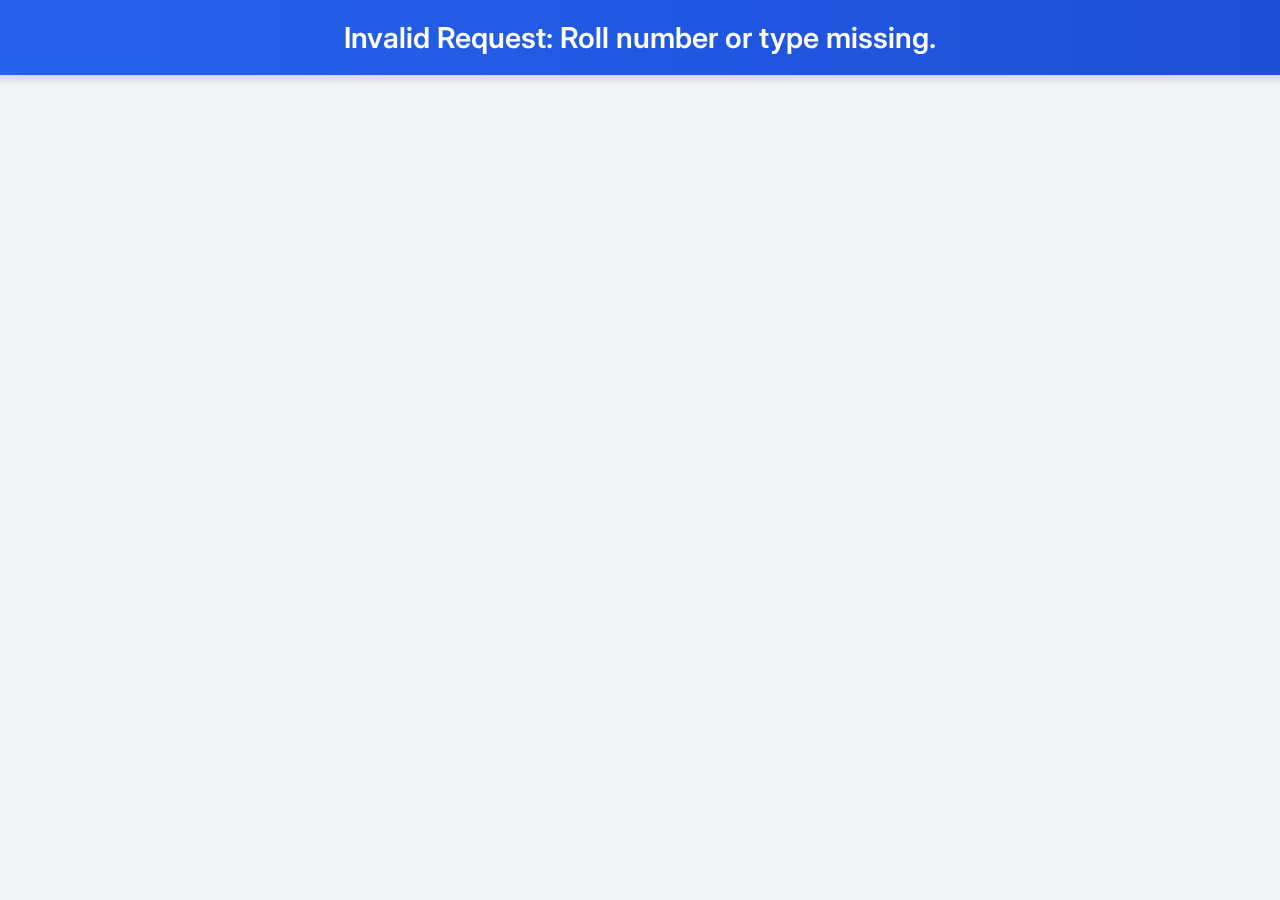
<file: results/viewer.html>
<!DOCTYPE html>
<html lang="en">
<head>
  <meta charset="UTF-8" />
  <meta name="viewport" content="width=device-width, initial-scale=1.0"/>
  <title>PDF Viewer</title>
  <link href="https://fonts.googleapis.com/css2?family=Inter:wght@300;400;500;600;700&display=swap" rel="stylesheet">
  <style>
    /* Base styles */
    body {
      font-family: 'Inter', sans-serif;
      margin: 0;
      padding: 0;
      background-color: #f3f4f6; /* Light gray background */
      min-height: 100vh;
      display: flex;
      flex-direction: column;
      align-items: center;
      box-sizing: border-box; /* Include padding in element's total width and height */
    }

    /* Header styles */
    .header {
      width: 100%;
      padding: 20px;
      text-align: center;
      background: linear-gradient(to right, #2563eb, #1d4ed8); /* Blue gradient */
      color: white;
      box-shadow: 0 4px 10px rgba(0, 0, 0, 0.15); /* Subtle shadow */
      position: sticky; /* Sticky header */
      top: 0;
      z-index: 10; /* Ensure header stays on top */
      border-bottom-left-radius: 8px;
      border-bottom-right-radius: 8px;
    }

    .header-title {
      margin: 0;
      font-size: 1.8rem; /* Larger title */
      font-weight: 600;
    }

    /* PDF Container styles */
    .pdf-container {
      flex-grow: 1; /* Allows container to take up available space */
      width: 100%;
      max-width: 1000px; /* Max width for the PDF viewer */
      padding: 20px;
      display: flex;
      justify-content: center;
      align-items: flex-start; /* Align to top, not center vertically */
      box-sizing: border-box;
    }

    .pdf-embed {
      width: 100%;
      height: 80vh; /* Use viewport height for better responsiveness */
      min-height: 400px; /* Minimum height to ensure visibility on small screens */
      border: none;
      border-radius: 8px; /* Rounded corners for the embed */
      box-shadow: 0 8px 20px rgba(0, 0, 0, 0.1); /* Deeper shadow for the PDF */
      background-color: #ffffff; /* White background for the embed area */
    }

    /* Responsive adjustments */
    @media (max-width: 768px) {
      .header-title {
        font-size: 1.5rem; /* Adjust title size for smaller screens */
      }
      .pdf-container {
        padding: 10px; /* Reduce padding on smaller screens */
      }
      .pdf-embed {
        height: 70vh; /* Adjust height for mobile */
      }
    }

    @media (max-width: 480px) {
      .header {
        padding: 15px;
      }
      .header-title {
        font-size: 1.3rem;
      }
      .pdf-embed {
        height: 60vh; /* Further adjust height for very small screens */
        min-height: 300px;
      }
    }
  </style>
</head>
<body>

  <div class="header">
    <h2 id="title" class="header-title">Loading PDF...</h2>
  </div>

  <div class="pdf-container">
    <embed id="pdfEmbed" type="application/pdf" class="pdf-embed" />
  </div>

  <script>
    const params = new URLSearchParams(window.location.search);
    const roll = params.get('roll');
    const type = params.get('type');
    const titleElement = document.getElementById('title');
    const pdfEmbedElement = document.getElementById('pdfEmbed');

    if (!roll || !type) {
      titleElement.innerText = "Invalid Request: Roll number or type missing.";
      // Optionally hide the embed element or show a placeholder
      pdfEmbedElement.style.display = 'none';
    } else {
      let url = '';
      if (type === 'grade') {
        url = `https://luxury-kitsune-d7e3f8.netlify.app/.netlify/functions/proxy-pdf?roll=${roll}&type=${type}`;
        titleElement.innerText = `Grade Card for ${roll}`;
      } else if (type === 'transcript') {
        url = `https://luxury-kitsune-d7e3f8.netlify.app/.netlify/functions/proxy-pdf?roll=${roll}&type=${type}`;
        titleElement.innerText = `Running Transcript for ${roll}`;
      } else {
        titleElement.innerText = "Invalid Request: Unknown document type.";
        pdfEmbedElement.style.display = 'none';
      }

      if (url) {
        pdfEmbedElement.src = url;
      }
    }
  </script>

</body>
</html>
</file>
<file: friendship-day-antarip/styles.css>
/* styles.css */
body {
    font-family: Arial, sans-serif;
    display: flex;
    justify-content: center;
    align-items: center;
    height: 100vh;
    margin: 0;
    background-color: #f0f8ff;
    overflow: hidden;
}

.container {
    text-align: center;
    background-color: white;
    padding: 20px;
    border-radius: 10px;
    box-shadow: 0 0 10px rgba(0, 0, 0, 0.1);
    transition: transform 0.3s ease-in-out;
}

.container:hover {
    transform: scale(1.05);
}

h1 {
    color: #ff69b4;
    margin-bottom: 20px;
    animation: colorChange 5s infinite;
}

p {
    color: #333;
    font-size: 1.2em;
    margin-bottom: 20px;
}

button {
    background-color: #ff69b4;
    color: white;
    border: none;
    padding: 10px 20px;
    font-size: 1em;
    cursor: pointer;
    border-radius: 5px;
    transition: background-color 0.3s, transform 0.3s;
}

button:hover {
    background-color: #ff1493;
    transform: scale(1.1);
}

.hidden {
    display: none;
}

@keyframes colorChange {
    0% { color: #ff69b4; }
    50% { color: #ff1493; }
    100% { color: #ff69b4; }
}

@media (max-width: 600px) {
    body {
        padding: 10px;
    }

    .container {
        width: 100%;
        padding: 15px;
    }
}
</file>
